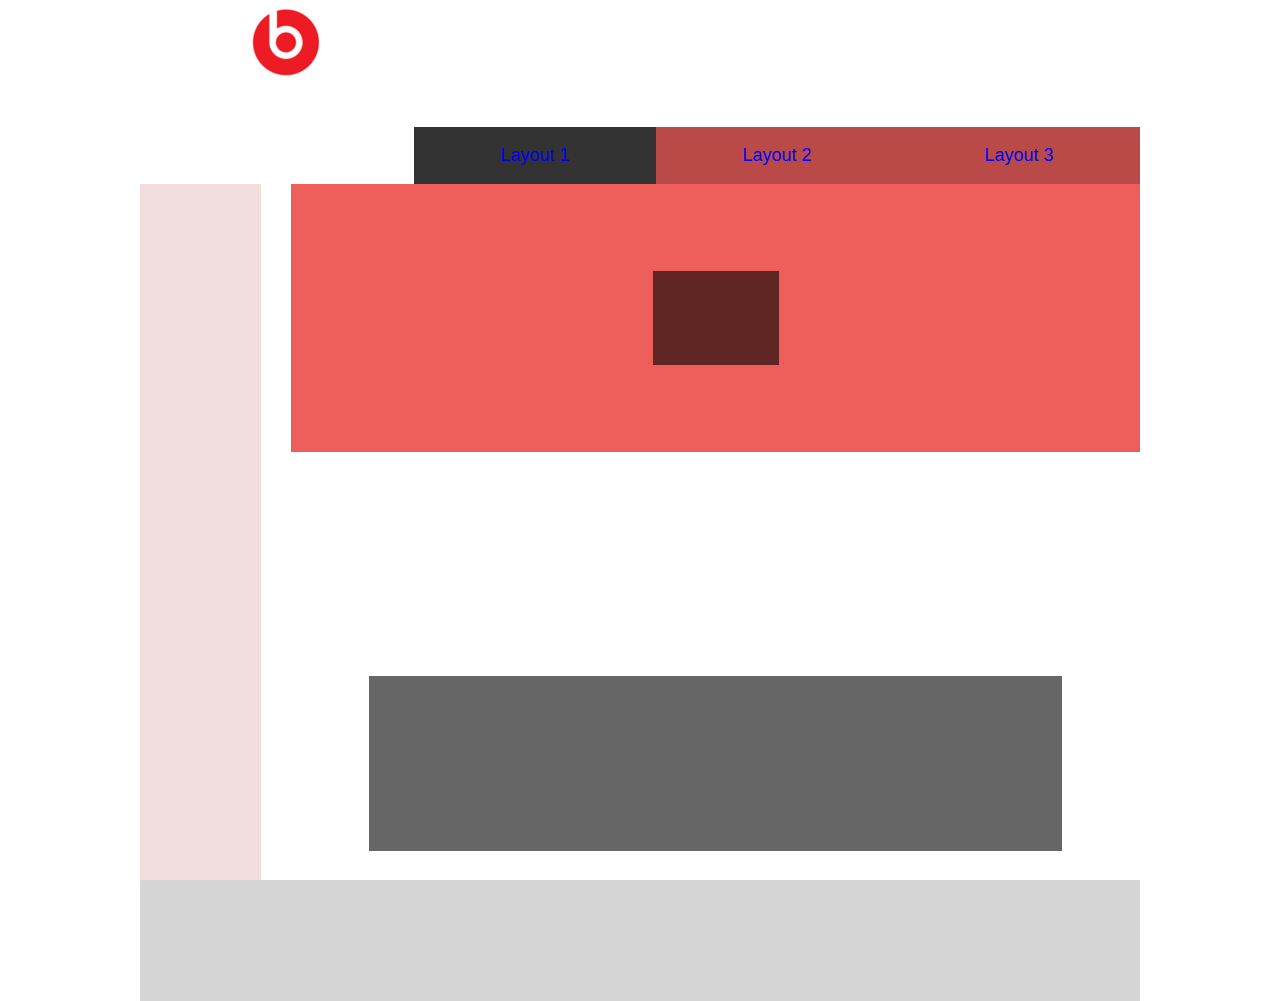
<file: index.html>
<!DOCTYPE html>
<html lang="en">
<head>
    <title>Layout 1 | Tomer</title>
    <link rel="stylesheet" href="includes/style.css">
    <meta charset="UTF-8">
</head>
<body>
    <div id="wrapper">
        <header id="header1">
            <a id="logo1" href="index.html"></a>
            <nav id="nav1">
                <ul >
                    <li><a class="selected1" href="index.html">Layout 1</a></li>
                    <li><a href="layout2.html">Layout 2</a></li>
                    <li><a href="layout3.html">Layout 3</a></li>
                </ul>
            </nav>
        </header>
        <main id="main_lay1">
            <aside></aside> 
            <section id="section1">
                <article></article>
            </section>  
            <article id="box"></article>
        </main>
        <footer id="footer_lay1"></footer>
    </div>
</body>
</html>
</file>
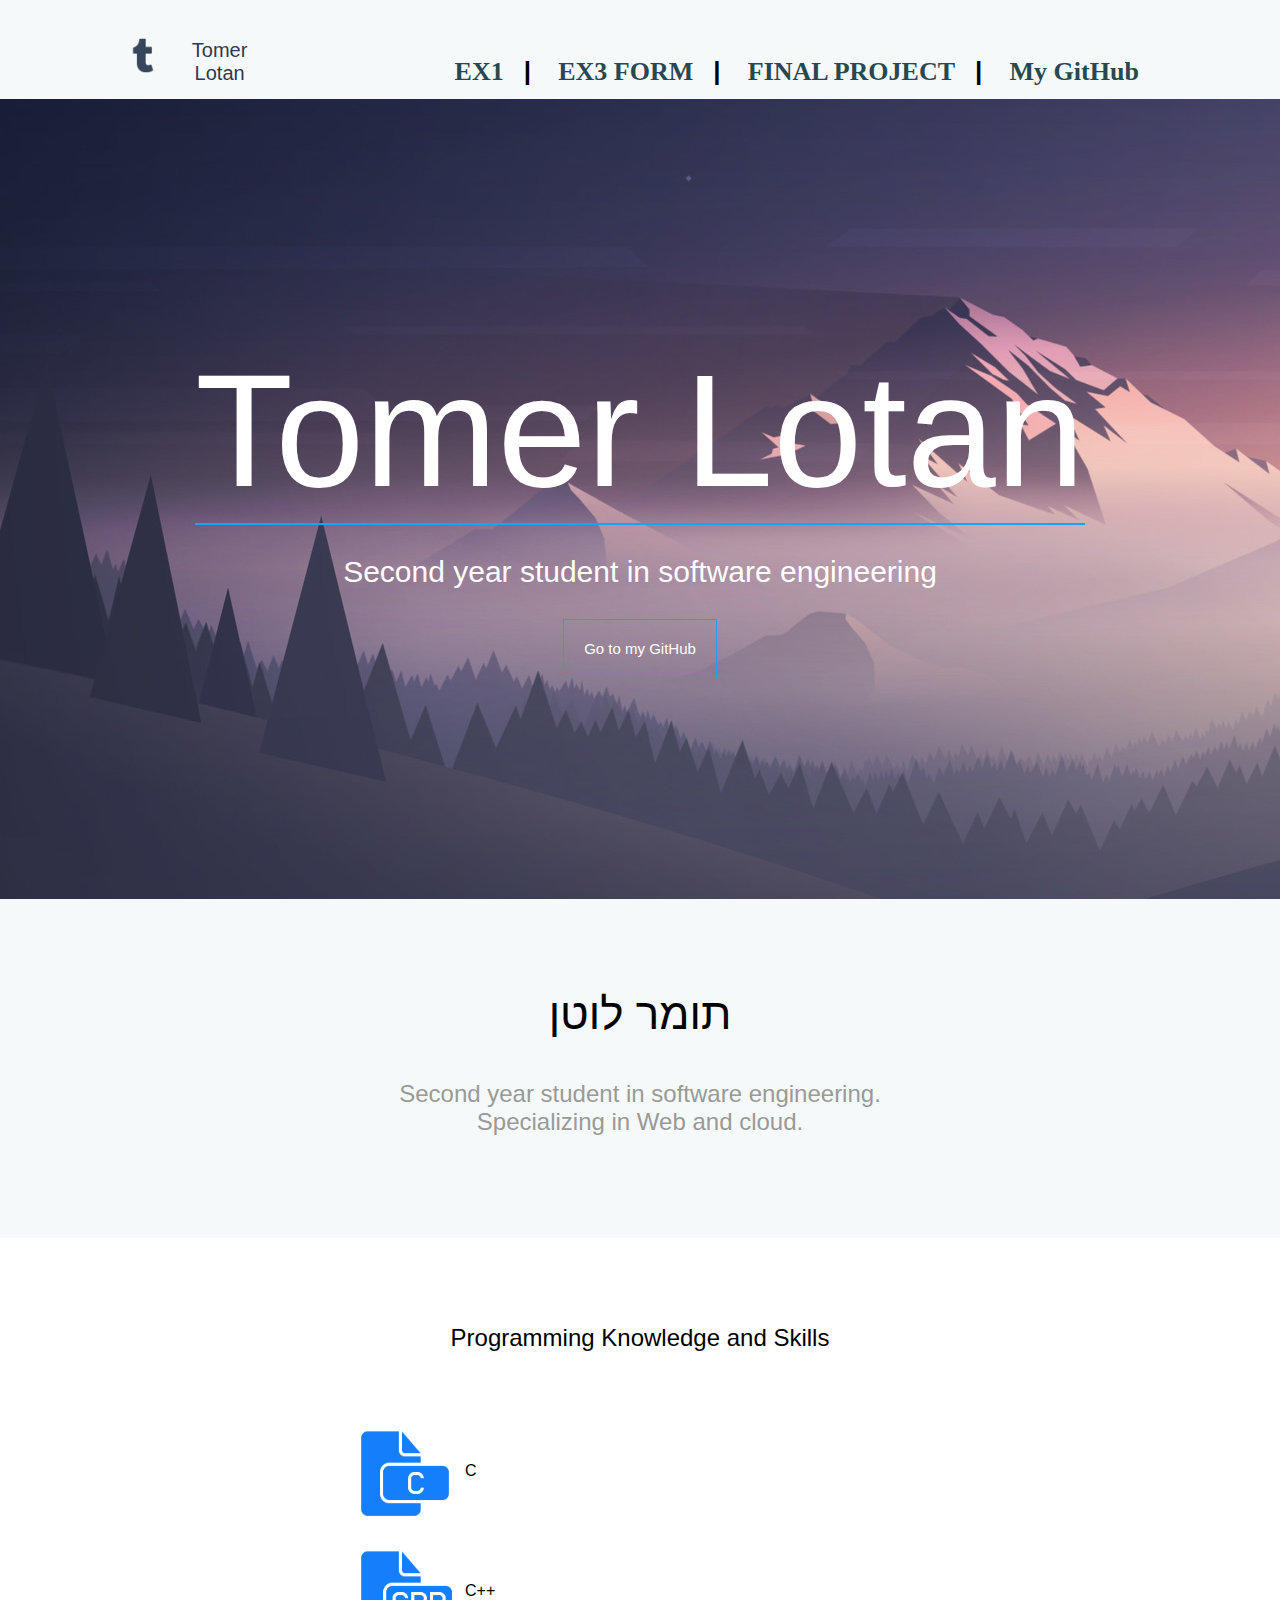
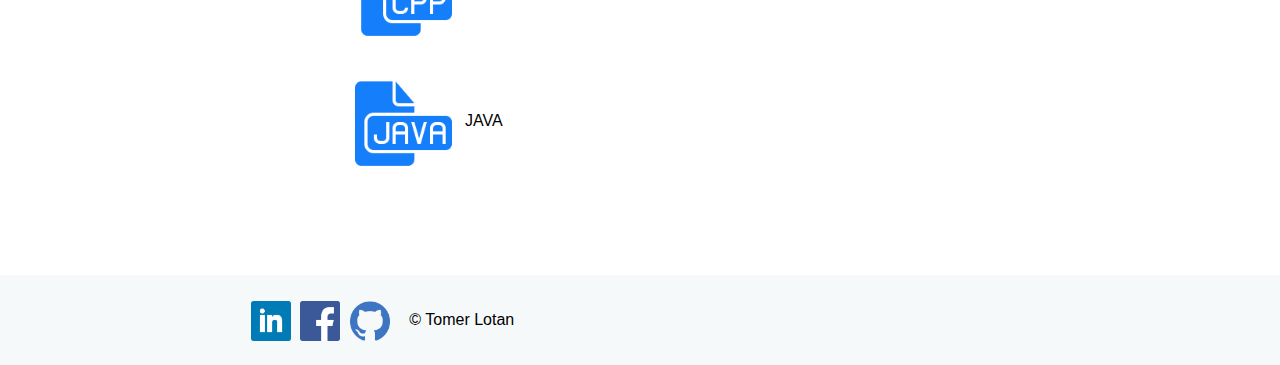
<file: ex2/index.html>
<!DOCTYPE html>
<html lang="en">
<head>
    <meta charset="UTF-8">
    <meta name="viewport" content="width=device-width, initial-scale=1.0">
    <link rel="stylesheet" href="includes/style.css">
    <meta http-equiv="X-UA-Compatible" content="ie=edge">
    <title>Tomer Lotan</title>
</head>
<body>
        <header>
            <a id="logo" href="#">
                <p>Tomer Lotan</p>
            </a>

            <nav id="navbar">
                <a href="ex1/index.html">EX1</a>|
                <a href="ex3/index.html">EX3 FORM</a>|
                <a href="#">FINAL PROJECT</a>|
                <a href="https://github.com/Tomerl101">My GitHub</a>
            </nav>   
        </header>
        <main>
            <section class="cover">
                 <h1>Tomer Lotan</h1>
                 <h6>Second year student in software engineering</h6>
                 <a href="https://github.com/Tomerl101">Go to my GitHub</a>
            </section>

            <section id="info">
                <h3>תומר לוטן</h3>
                <p>
                    Second year student in software engineering.
                    <br>Specializing in Web and cloud. 
                </p>
            </section>

            <section id="knowledge">
                <h2>Programming Knowledge and Skills</h2>
                <ul>
                    <li><img src="images/c.png" alt="c">C</li>
                    <li><img src="images/cpp.png" alt="cpp">C++</li>
                    <li><img src="images/java.png" alt="java">JAVA</li>
                </ul>

            </section>
        </main>
        <footer>
            <a href="https://www.linkedin.com/in/tomerlotan/"><img src="images/in.png" alt="in">
            </a>
            <a href="https://www.facebook.com/tomer.lotan.9"><img src="images/fb.png" alt="fb">
            </a>
            <a href="https://github.com/Tomerl101/"><img src="images/git_hub.png" alt="github"></a>
            <span>&copy; Tomer Lotan</span>
        </footer>
</body>
</html>
</file>
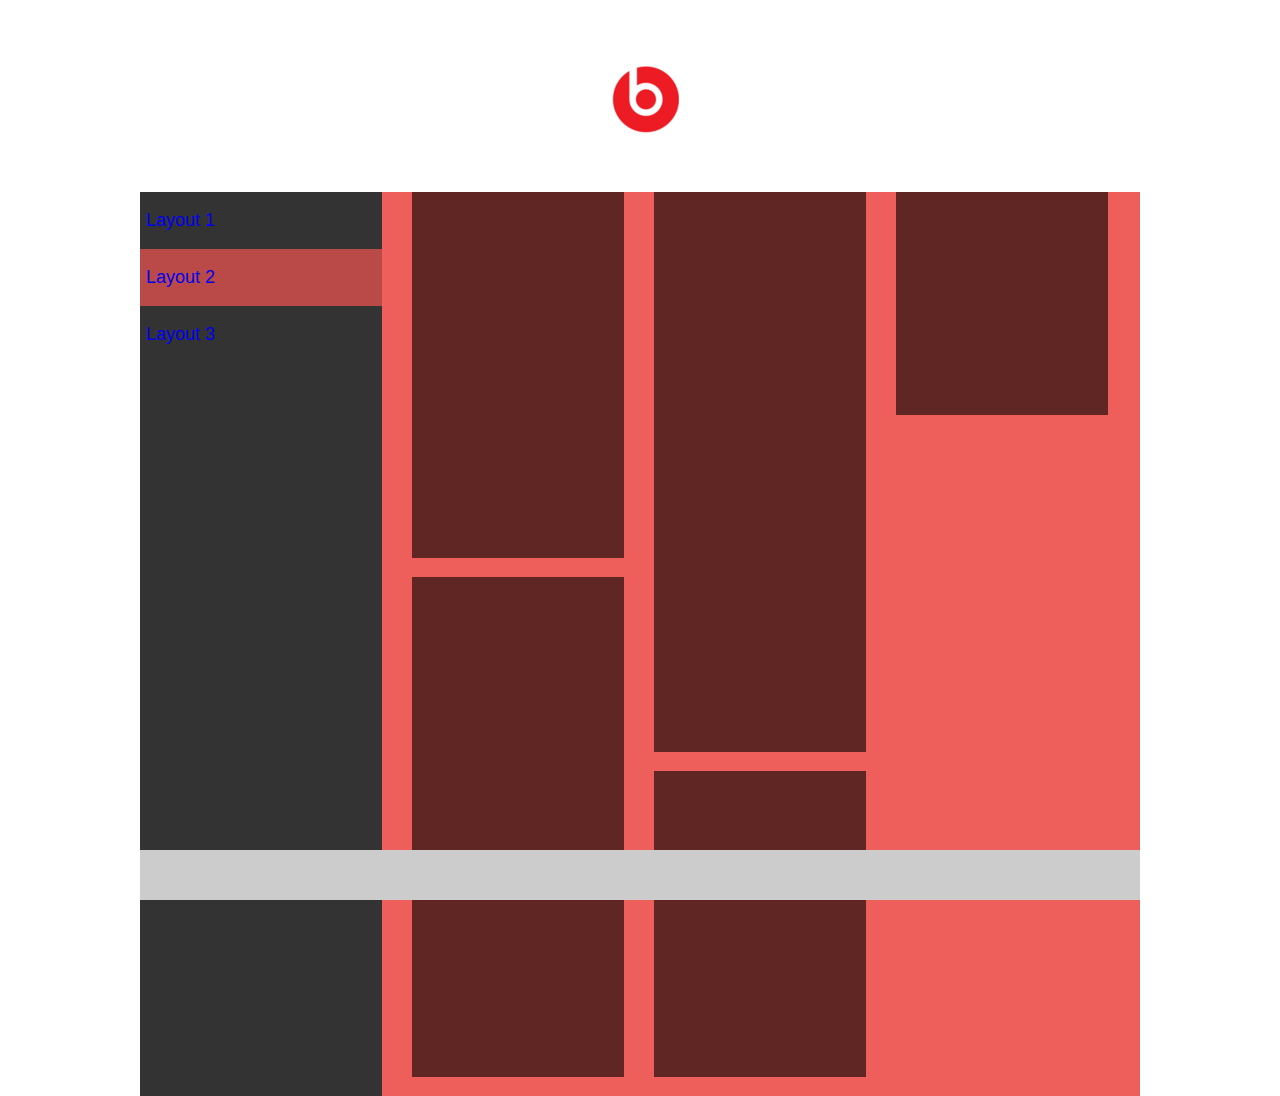
<file: layout2.html>
<!DOCTYPE html>
<html lang="en">
<head>
    <title>Layout 1 | Tomer</title>
    <link rel="stylesheet" href="includes/style.css">
    <meta charset="UTF-8">
</head>
<body>
    <div id="wrapper">
        <header  id="header2">
             <a id="logo2" href="index.html"></a> 
        </header>
        <main id="main_lay2">
            <aside>
                <nav id="nav2">
                    <ul>
                        <li><a href="index.html">Layout 1</a></li>
                        <li><a href="layout2.html" class="selected2">Layout 2</a></li>
                        <li><a href="layout3.html">Layout 3</a></li>
                    </ul> 
                </nav>
            </aside>
            <section>
                <div>
                    <article class="box" id="box1"></article>
                    <article class="box" id="box2"></article>
                </div>
                <div>
                    <article class="box" id="box3"></article>
                    <article class="box" id="box4"></article>
                </div>
                <article class="box" id="box5"></article>
            </section>
        </main>
        <div class="clear"></div>
        <footer id="footer_lay2"></footer>
    </div>
</body>
</html>
</file>
<file: includes/style.css>
*{
    margin: 0;
    padding: 0;
    font-family: Arial, sans-serif
}
header,div,aside,section,main,footer,article,nav {
    display: block;
}
a{
    text-decoration: none;
}
a:visited{
    color:#fff;
}
nav a:hover{
    background-color:#a0302d;
}
nav ul {
    font-size: 18px;
    color: #fff;
    list-style-type: none;
}
#wrapper{
    display: flex;
    flex-direction: column;
    width: 1000px;
    margin:0px auto;
}
/* ---------------layout1 -----------------*/
#header1{
    display: flex;
    width: 100%;
    height: 184px;
    flex-direction: row;
    justify-content: space-between;
}
#logo1 {
    width: 78px;
    height: 79px;
    background-image: url(../images/logo.png);
    display: block;
    margin-left: 101px;
}
#nav1{
    display: flex;
    align-items: flex-end;
    text-align: center;
}
#nav1 ul{
    display: flex;
    background-color: #b94a48;
}
#nav1 li a{
    display: block;
    width:242px;
    line-height: 57px;
}
#main_lay1{
    display: flex;
    height: 696px;
    flex-wrap: wrap;
    align-content: space-between;
    flex-direction: column;
    align-items: center;
    justify-content: space-between;
}
#main_lay1 aside{
    width: 121px;
    height:696px;
    background-color: #f2dede;
}
#section1{
    align-items: center;
    justify-content: center;
    display: flex;
    width: 849px;
    height: 268px;
    background-color: #ee5f5b;
}
#section1 article{
    background-color: #000;
    opacity: 0.6;
    width:126px;
    height:94px;
}
#box{
    background-color: #000;
    opacity: 0.6;
    width: 693px;
    height: 175px;
    margin-bottom: 29px;
}
#footer_lay1{
    width: 100%;
    height: 121px;
    background-color:#d6d6d6;
}
.selected1{
    background-color: #333333;
}
/* ---------------layout2 -----------------*/
#header2{
    display: flex;
    flex-direction: row;
    width: 100%;
    height: 192px;
    justify-content: center;
    align-items: center;
}
#logo2 {
    width: 78px;
    height: 79px;
    display: block;
    background-image: url(../images/logo.png);
}
#nav2{
    width: 242px;
}
#nav2 li a{
    display: block;
    line-height: 57px;
    padding-left: 6px;
}
#main_lay2 {
    display: flex;
}
#main_lay2 aside{
    display: flex;
    background-color: #333333;
}
#main_lay2 section{
    display: flex;
    width: 758px;
    background-color: #ee5f5b;
}
section .box{
    background-color: #000;
    opacity: 0.6;
    width: 212px;
    margin-left: 30px;
    margin-bottom: 19px
}
#box1{
    height: 366px;
}
#box2{
    height: 500px;
}
#box3{
    height:560px;
}
#box4{
    height: 306px;
}
#box5{
    height: 223px;
}
.selected2{
    background-color: #b94a48;
}
#footer_lay2{
    width: 1000px;
    height: 50px;
    background-color:#cccccc;
    position: fixed;
    bottom: 0px;
}
</file>
<file: ex2/includes/style.css>
*{
    padding: 0;
    margin: 0;
    font-family: 'Oswald', Arial, sans-serif;
    font-weight: 200;
}


header,div,aside,section,main,footer,article{
    display: block;
}

a{
    text-decoration: none;
}

header{
    width: 100%;
    height: 99px;
    background-color: #f6f9f9;
    text-align: center;

}

#logo{
    margin-top: 24px;
    display: inline-block;
    background: url(../images/logo.png) no-repeat;
    width: 197px;
    height: 59px;
    background-size: 84px 85px;
    background-position: -20px -11px;
    color: #2d3950;
}


#logo p{
    display: inline-block;
    padding: 15px 45px;
    font-size: 20px;   
    font-family: 'Segoe UI', Tahoma, Geneva, Verdana, sans-serif;
}

#navbar{
    display: inline-block;
    margin-top: 40px;
    font-weight: bold;
    font-size: 26px;
    padding-left:112px;
}

#navbar a{
    color: #264951;
    margin:0 10px;
    padding:0 10px;
    font-family: Verdana;
    font-weight: bold;
}

#navbar a:hover{
    color: #808080;
}


.cover{
    color:#fff;
    /*max-width: 1600px;*/
    background: url(../images/cover.jpg) no-repeat left center; /* x axis (left) and y axis (center) */
    height: 800px;
    background-attachment: fixed;
    text-align: center;
}

 .cover h1{
     display: inline-block;
     padding-top: 240px;
     font-size: 160px;
     border-bottom: 2px solid #15a4fa;
     text-align: center;
 }

 .cover h6{
     margin-top: 30px;
     font-size: 30px;

 }

 .cover a{
     display: inline-block;
     margin-top: 30px;
     border: 1px solid #15a4fa;
     font-size: 15px;
     color: #fff;
     padding: 20px;
 }

 #info{
     height: 339px;
     background-color: #f6f9f9;
     text-align: center
 }

 #info h3{
     font-size: 44px;
     padding-top: 90px;
     padding-bottom: 41px;
 }

 #info p{
     font-size: 24px;
     color: #999999;
 }

 #knowledge{
     font-family: 'Courier New', Courier, monospace;
     height: 637px;
 }

 #knowledge h2{
    text-align: center;
     padding-top: 86px;
     padding-bottom: 70px;
 }

 #knowledge ul{
     list-style: none;
     display: block;
     margin-left: 355px;
 }

 #knowledge ul li img{
     width: 100px;
     height: 100px;
     vertical-align: middle;
     padding-right: 10px;
 }


 #knowledge ul li{
    padding-bottom: 20px;
}

#knowledge ul li:nth-child(2){
    padding-bottom: 30px;
}

footer{
    height: 90px;
    background-color: #f6f9f9;
    padding-left: 251px;
    line-height: 90px;
}

footer a img{
    width: 40px;
    height: 40px;
    margin-right: 5px;
    vertical-align: middle;
}

footer span{
    padding-left: 10px
}
</file>
